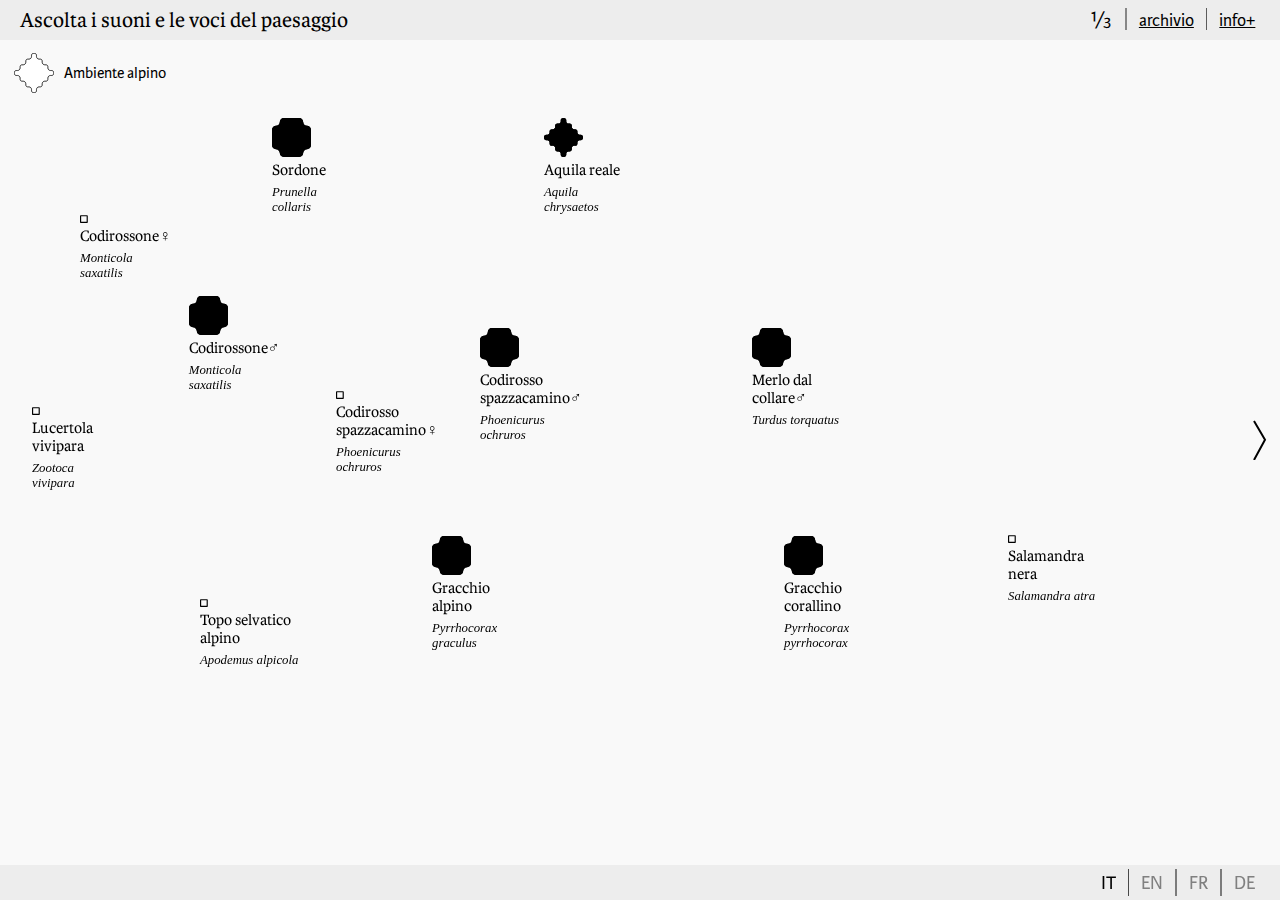
<file: app/src/main/assets/index.html>
<!DOCTYPE html>
<html>
  <head>
    <meta charset="UTF-8" />
    <meta http-equiv="X-UA-Compatible" content="IE=edge" />
    <meta name="viewport" content="width=device-width, initial-scale=1.0" />
    <link rel="stylesheet" href="style.css" />
    <link rel="stylesheet" href="audio.css" />

    <title>MCSN</title>
    <script
      src="js/jquery-3.6.1.js"
    ></script>
  </head>

  <body>
    <div class="header-container">
      <div lang="it" class="title">Ascolta i suoni e le voci del paesaggio</div>
      <div lang="en" class="title">
        Listen to the sounds and voices of the landscape
      </div>
      <div lang="fr" class="title">Écoutez les sons et les voix du paysage</div>
      <div lang="de" class="title">
        Hören Sie die Geräusche und Stimmen der Landschaft
      </div>
      <div class="menu">
        <div class="slide-indicator">
          <p class="indicator">1/3</p>
          <p class="indicator is-hidden">2/3</p>
          <p class="indicator is-hidden">3/3</p>
        </div>
        <div class="separator">
          <img src="assets\icons\separator.svg" />
        </div>
        <div class="archivio">
          <a lang="it" href="archivio.html">archivio</a>
          <a lang="en" href="archivio.html">archive</a>
          <a lang="fr" href="archivio.html">archive</a>
          <a lang="de" href="archivio.html">archiv</a>
        </div>
        <div class="separator">
          <img src="assets\icons\separator.svg" />
        </div>
        <div class="info">
          <button class="info-button-open" onclick="openInfo()">info+</button>
        </div>
      </div>
    </div>

    <div id="ambienteAlpino" class="below-header-container">
      <div lang="it">
        <img
          id="IT_ambiente_alpino"
          class="btnAudio main-audio"
          src="assets\icons\audio-narrazione-white.svg"
        />
        <p>Ambiente alpino</p>
      </div>
      <div lang="en">
        <img
          id="EN_The_alpine_environment"
          class="btnAudio main-audio"
          src="assets\icons\audio-narrazione-white.svg"
        />
        <p>Alpine environment</p>
      </div>
      <div lang="fr">
        <img
          id="FR_Environment_alpin"
          class="btnAudio main-audio"
          src="assets\icons\audio-narrazione-white.svg"
        />
        <p>Environnement alpin</p>
      </div>
      <div lang="de">
        <img
          id="DE_Die_alpine_Umwelt"
          class="btnAudio main-audio"
          src="assets\icons\audio-narrazione-white.svg"
        />
        <p>Alpine Umwelt</p>
      </div>
      <!-- <div>
      <img id="IT_passeggiata" class="passeggiata btnAudio main-audio" src="assets\icons\audio-narrazione-white.svg" />
      <p lang="it">Passeggiata in natura</p>
      <p lang="en">Walk in nature</p>
      <p lang="fr">Marche dans la nature</p>
      <p lang="de">Gehen Sie in der Natur spazieren</p>
    </div> -->
    </div>

    <div class="footer">
      <span class="audioControl" id="progressAudioTime">00:00</span>
      <!-- <input
        class="audioControl"
        id="progressAudioBar"
        type="range"
        value="0"
        min="0"
        max="100"
        step="1"
      /> -->
      <div class="languages">
        <p id="switch-it" class="active-language">IT</p>
        <div class="separator-footer">
          <img src="assets\icons\separator.svg" />
        </div>
        <p id="switch-en">EN</p>
        <div class="separator-footer">
          <img src="assets\icons\separator.svg" />
        </div>
        <p id="switch-fr">FR</p>
        <div class="separator-footer">
          <img src="assets\icons\separator.svg" />
        </div>
        <p id="switch-de">DE</p>
      </div>
    </div>

    <div class="slider">
      <div class="slider-list">
        <div class="slider-track">
          <div class="slide">
            <!-- THE ID HAVE TO BE THE SAME OF FILE AUDIO NAME -->
            <div id="hoverBg"></div>
            <div class="animal-box lucertola-vivipara">
              <div
                data-type="no-audio-left-bottom-align"
                content="lucertola_vivipera"
                class="icon no-audio"
              ></div>
              <div class="names-box">
              <span lang="it" class="animal-name">Lucertola<br />vivipara</span>
              <span lang="en" class="animal-name">Viviparous<br />lizard</span>
              <span lang="fr" class="animal-name">Lézard<br />vivipare</span>
              <span lang="de" class="animal-name">Waldeidechse</span>
              <span class="scientific-name">Zootoca<br />vivipara</span>
            </div>
            </div>
            <div class="animal-box sordone">
              <div
                id="sordone"
                data-type="verso-black"
                content="sordone"
                class="btnAudio icon"
              ></div>
              <div class="names-box">
              <span lang="it" class="animal-name">Sordone</span>
              <span lang="en" class="animal-name">Alpine<br />Accentor</span>
              <span lang="fr" class="animal-name">Accenteur <br />alpin</span>
              <span lang="de" class="animal-name">Alpenbraunelle</span>
              <span class="scientific-name">Prunella<br />collaris</span>
            </div>
            </div>
            <div class="animal-box codirossone">
              <div
                id="codirossone"
                data-type="verso-black"
                content="codirossone"
                class="btnAudio icon"
              ></div>
              <div class="names-box">
              <span lang="it" class="animal-name">Codirossone♂</span>
              <span lang="en" class="animal-name"
                >Rufous tailed<br />Rock Thrush♂</span
              >
              <span lang="fr" class="animal-name">Monticole<br />de roche♂</span>
              <span lang="de" class="animal-name">Steinrötel♂</span>
              <span class="scientific-name">Monticola<br />saxatilis</span>
            </div>
            </div>
            <div class="animal-box codirossone-femmina">
              <div
                id="codirossone-femmina"
                data-type="no-audio-left-bottom-align"
                content="codirossone_femmina"
                class="icon no-audio"
              ></div>
              <div class="names-box">
              <span lang="it" class="animal-name">Codirossone♀</span>
              <span lang="en" class="animal-name"
                >Rufous tailed<br />Rock Thrush♀</span
              >
              <span lang="fr" class="animal-name">Monticole<br />de roche♀</span>
              <span lang="de" class="animal-name">Steinrötel♀</span>
              <span class="scientific-name">Monticola<br />saxatilis</span>
            </div>
            </div>
            <div class="animal-box topo-selvatico-alpino">
              <div
                data-type="no-audio-left-bottom-align"
                content="topo_selvatico_alpino"
                class="icon no-audio"
              ></div>
              <div class="names-box">
              <span lang="it" class="animal-name"
                >Topo selvatico<br />alpino</span
              >
              <span lang="en" class="animal-name">Alpine<br />mouse</span>
              <span lang="fr" class="animal-name">Mulot<br />alpestre</span>
              <span lang="de" class="animal-name">Alpenwaldmaus</span>
              <span class="scientific-name">Apodemus alpicola</span>
            </div>
            </div>
            <div class="animal-box gracchio-alpino">
              <div
                id="gracchio_alpino"
                data-type="verso-black"
                content="gracchio_alpino"
                class="btnAudio icon"
              ></div>
              <div class="names-box">
              <span lang="it" class="animal-name">Gracchio<br />alpino</span>
              <span lang="en" class="animal-name"
                >Yellow-billed<br />Chough</span
              >
              <span lang="fr" class="animal-name"
                >Chocard à <br />bec jaune</span
              >
              <span lang="de" class="animal-name">Alpendohle</span>
              <span class="scientific-name">Pyrrhocorax<br />graculus</span>
            </div>
            </div>
            <div class="animal-box aquila-reale">
              <div
                lang="it"
                id="IT_aquila"
                data-type="audio-narrazione-black"
                content="aquila_reale"
                class="btnAudio icon"
              ></div>
              <div class="names-box"></div>
              <div
                lang="en"
                id="EN_Golden_eagle"
                data-type="audio-narrazione-black"
                content="aquila_reale"
                class="btnAudio icon"
              ></div>
              <div
                lang="fr"
                id="FR_Aigleroyal"
                data-type="audio-narrazione-black"
                content="aquila_reale"
                class="btnAudio icon"
              ></div>
              <div
                lang="de"
                id="DE_aquila"
                data-type="audio-narrazione-black"
                content="aquila_reale"
                class="btnAudio icon"
              ></div>
              <div class="names-box">
              <span lang="it" class="animal-name">Aquila reale</span>
              <span lang="en" class="animal-name">Golden Eagle</span>
              <span lang="fr" class="animal-name">Aigle royal</span>
              <span lang="de" class="animal-name">Steinadler</span>
              <span class="scientific-name">Aquila<br />chrysaetos</span>
            </div>
            </div>
            <div class="animal-box codirosso-spazzacamino">
              <div
                id="codirosso_spazzacamino"
                data-type="verso-black"
                content="codirosso_spazzacamino"
                class="btnAudio icon"
              ></div>
              <div class="names-box">
              <span lang="it" class="animal-name"
                >Codirosso<br />spazzacamino♂</span
              >
              <span lang="en" class="animal-name">Black<br />Redstart♂</span>
              <span lang="fr" class="animal-name">Rougequeue<br />noir♂</span>
              <span lang="de" class="animal-name">Hausrotschwanz♂</span>
              <span class="scientific-name">Phoenicurus<br />ochruros</span>
            </div>
            </div>
            <div class="animal-box codirosso-spazzacamino-femmina">
              <div
                id="codirosso_spazzacamino_femmina"
                data-type="no-audio-left-bottom-align"
                content="codirosso_spazzacamino_femmina"
                class="icon no-audio"
              ></div>
              <div class="names-box">
              <span lang="it" class="animal-name"
                >Codirosso<br />spazzacamino♀</span
              >
              <span lang="en" class="animal-name">Black<br />Redstart♀</span>
              <span lang="fr" class="animal-name">Rougequeue<br />noir♀</span>
              <span lang="de" class="animal-name">Hausrotschwanz♀</span>
              <span class="scientific-name">Phoenicurus<br />ochruros</span>
            </div>
            </div>
            <div class="animal-box merlo_dal_collare">
              <div
                id="merlo_dal_collare"
                data-type="verso-black"
                content="merlo_dal_collare"
                class="btnAudio icon"
              ></div>
              <div class="names-box">
              <span lang="it" class="animal-name">Merlo dal<br />collare♂</span>
              <span lang="en" class="animal-name">Ring<br />Ouzel♂</span>
              <span lang="fr" class="animal-name">Merle à<br />plastron♂</span>
              <span lang="de" class="animal-name">Ringdrossel♂</span>
              <span class="scientific-name">Turdus torquatus</span>
            </div>
            </div>
            <div class="animal-box gracchio-corallino">
              <div
                id="gracchio_corallino"
                data-type="verso-black"
                content="gracchio_corallino"
                class="btnAudio icon"
              ></div>
              <div class="names-box">
              <span lang="it" class="animal-name">Gracchio<br />corallino</span>
              <span lang="en" class="animal-name">Red-billed<br />Chough</span>
              <span lang="fr" class="animal-name">Crave à<br />bec rouge</span>
              <span lang="de" class="animal-name">Alpenkrähe</span>
              <span class="scientific-name">Pyrrhocorax<br />pyrrhocorax</span>
            </div>
            </div>
            <div class="animal-box salamandra-nera">
              <div
                data-type="no-audio-left-bottom-align"
                content="salamandra_nera"
                class="icon no-audio"
              ></div>
              <div class="names-box">
              <span lang="it" class="animal-name">Salamandra<br />nera</span>
              <span lang="en" class="animal-name">Alpine<br />salamander</span>
              <span lang="fr" class="animal-name">Salamandre<br />noire</span>
              <span lang="de" class="animal-name">Alpensalamander</span>
              <span class="scientific-name">Salamandra atra</span>
            </div>
            </div>
          </div>
          <div class="slide slideTwo">
            <div class="animal-box marmotta">
              <div
                lang="it"
                id="IT_marmotta"
                data-type="audio-narrazione-black"
                content="marmotta"
                class="btnAudio icon"
              ></div>
              <div
                lang="en"
                id="EN_Marmot"
                data-type="audio-narrazione-black"
                content="marmotta"
                class="btnAudio icon"
              ></div>
              <div
                lang="fr"
                id="FR_Marmotte"
                data-type="audio-narrazione-black"
                content="marmotta"
                class="btnAudio icon"
              ></div>
              <div
                lang="de"
                id="DE_Murmeltier"
                data-type="audio-narrazione-black"
                content="marmotta"
                class="btnAudio icon"
              ></div>
              <div class="names-box">
              <span lang="it" class="animal-name">Marmotta</span>
              <span lang="en" class="animal-name">Alpine<br />marmot</span>
              <span lang="fr" class="animal-name">Marmotte<br />des Alpes</span>
              <span lang="de" class="animal-name">Alpenmurmeltier</span>
              <span class="scientific-name">Marmota<br />marmota</span>
            </div>
            </div>
            <div class="animal-box marasso">
              <div
                data-type="no-audio-left-bottom-align"
                content="marasso"
                class="icon no-audio"
              ></div>
              <div class="names-box">
              <span lang="it" class="animal-name">Marasso</span>
              <span lang="en" class="animal-name"
                >Common European<br />adder</span
              >
              <span lang="fr" class="animal-name">Vipère<br />péliade</span>
              <span lang="de" class="animal-name">Kreuzotter</span>
              <span class="scientific-name">Vipera<br />berus</span>
            </div>
            </div>
            <div class="animal-box coturnice">
              <div
                id="coturnice"
                data-type="verso-black"
                content="coturnice"
                class="btnAudio icon"
              ></div>
              <div class="names-box">
              <span lang="it" class="animal-name">Coturnice</span>
              <span lang="en" class="animal-name">Rock<br />Partridge</span>
              <span lang="fr" class="animal-name">Perdrix<br />bartavelle</span>
              <span lang="de" class="animal-name">Steinhuhn</span>
              <span class="scientific-name">Alectoris graeca</span>
            </div>
            </div>
            <div class="animal-box culbianco">
              <div
                id="culbianco"
                data-type="verso-black"
                content="culbianco"
                class="btnAudio icon"
              ></div>
              <div class="names-box">
              <span lang="it" class="animal-name">Culbianco♂</span>
              <span lang="en" class="animal-name"
                >Northern<br />Wheatear ♂</span
              >
              <span lang="fr" class="animal-name"
                >Traquet<br />
                motteux ♂</span
              >
              <span lang="de" class="animal-name">Steinschmätzer♂</span>
              <span class="scientific-name">Oenanthe<br />oenanthe</span>
            </div>
            </div>
            <div class="animal-box culbianco-femmina">
              <div
                id="culbianco-femmina"
                data-type="no-audio-left-bottom-align"
                content="culbianco_femmina"
                class="icon no-audio"
              ></div>
              <div class="names-box">
              <span lang="it" class="animal-name">Culbianco♀</span>
              <span lang="en" class="animal-name"
                >Northern<br />Wheatear ♀</span
              >
              <span lang="fr" class="animal-name"
                >Traquet<br />
                motteux ♀</span
              >
              <span lang="de" class="animal-name">Steinschmätzer♀</span>
              <span class="scientific-name">Oenanthe<br />oenanthe</span>
            </div>
            </div>
            <div class="animal-box passera-scopaiola">
              <div
                id="passera_scopaiola"
                data-type="verso-black"
                content="passera_scopaiola"
                class="btnAudio icon"
              ></div>
              <div class="names-box">
              <span lang="it" class="animal-name">Passera<br />scopaiola</span>
              <span lang="en" class="animal-name">Dunnock</span>
              <span lang="fr" class="animal-name">Accenteur<br />mouchet</span>
              <span lang="de" class="animal-name">Heckenbraunelle</span>
              <span class="scientific-name">Prunella<br />modularis</span>
            </div>
            </div>
            <div class="animal-box camoscio">
              <div
                id="camoscio"
                data-type="verso-black"
                content="camoscio_M"
                class="btnAudio icon"
              ></div>
              <div class="names-box">
              <span lang="it" class="animal-name">Camoscio ♂</span>
              <span lang="en" class="animal-name"
                >Alpine<br />
                chamois ♂</span
              >
              <span lang="fr" class="animal-name">Chamois ♂</span>
              <span lang="de" class="animal-name">Gämse ♂</span>
              <span class="scientific-name">Rupicapra<br />rupicapra</span>
            </div>
            </div>
            <div class="animal-box stambecco-alpino">
              <div
                id="stambecco"
                data-type="verso-black"
                content="stambecco_alpino_F"
                class="btnAudio icon"
              ></div>
              <div class="names-box">
              <span lang="it" class="animal-name">Stambecco<br />alpino♀</span>
              <span lang="en" class="animal-name">Alpine<br />ibex♀</span>
              <span lang="fr" class="animal-name"
                >Bouquetin<br />des Alpes ♀</span
              >
              <span lang="de" class="animal-name">Alpensteinbock♀</span>
              <span class="scientific-name">Capra ibex</span>
            </div>
            </div>
            <div class="animal-box spioncello">
              <div
                id="spioncello"
                data-type="verso-black"
                content="spioncello"
                class="btnAudio icon"
              ></div>
              <div class="names-box">
              <span lang="it" class="animal-name">Spioncello</span>
              <span lang="en" class="animal-name">Water<br />Pipit</span>
              <span lang="fr" class="animal-name">Pipit<br />spioncelle</span>
              <span lang="de" class="animal-name">Bergpieper</span>
              <span class="scientific-name">Anthus<br />spinoletta</span>
            </div>
            </div>
            <div class="animal-box toporagno-alpino">
              <div
                data-type="no-audio-left-bottom-align"
                content="toporagno_alpino"
                class="icon no-audio"
              ></div>
              <div class="names-box">
              <span lang="it" class="animal-name">Toporagno<br />alpino</span>
              <span lang="en" class="animal-name">Alpine<br />shrew</span>
              <span lang="fr" class="animal-name">Musaraigne<br />alpine</span>
              <span lang="de" class="animal-name">Alpenspitzmaus</span>
              <span class="scientific-name">Sorex alpinus</span>
            </div>
            </div>
          </div>
          <div class="slide slideThree">
            <div class="animal-box arvicola-delle-nevi">
              <div
                data-type="no-audio-left-bottom-align"
                content="arvicola_delle_nevi"
                class="icon no-audio"
              ></div>
              <div class="names-box">
              <span lang="it" class="animal-name"
                >Arvicola<br />delle nevi</span
              >
              <span lang="en" class="animal-name">Snow<br />vole</span>
              <span lang="fr" class="animal-name"
                >Campagnol<br />des neiges</span
              >
              <span lang="de" class="animal-name">Schneemaus</span>
              <span class="scientific-name">Chionomys<br />nivalis</span>
            </div>
            </div>
            <div class="animal-box camoscio-page-three">
              <div
                id="camoscio"
                data-type="verso-black"
                content="camoscio_F"
                class="btnAudio icon"
              ></div>
              <div class="names-box">
              <span lang="it" class="animal-name">Camoscio ♀</span>
              <span lang="en" class="animal-name"
                >Alpine<br />
                chamois ♀</span
              >
              <span lang="fr" class="animal-name">Chamois ♀</span>
              <span lang="de" class="animal-name">Gämse ♀</span>
              <span class="scientific-name">Rupicapra<br />rupicapra</span>
            </div>
            </div>
            <div class="animal-box stambecco-alpino-page-three">
              <div
                lang="it"
                id="IT_stambecco_M"
                data-type="audio-narrazione-black"
                content="stambecco_alpino_M"
                class="btnAudio icon"
              ></div>
              <div
                lang="en"
                id="EN_Ibex"
                data-type="audio-narrazione-black"
                content="stambecco_alpino_M"
                class="btnAudio icon"
              ></div>
              <div
                lang="fr"
                id="FR_Bouquetin"
                data-type="audio-narrazione-black"
                content="stambecco_alpino_M"
                class="btnAudio icon"
              ></div>
              <div
                lang="de"
                id="DE_Steinbock"
                data-type="audio-narrazione-black"
                content="stambecco_alpino_M"
                class="btnAudio icon"
              ></div>
              <div class="names-box">
              <span lang="it" class="animal-name">Stambecco<br />alpino ♂</span>
              <span lang="en" class="animal-name">Alpine<br />ibex ♂</span>
              <span lang="fr" class="animal-name"
                >Bouquetin<br />des Alpes ♂</span
              >
              <span lang="de" class="animal-name">Alpensteinbock ♂</span>
              <span class="scientific-name">Capra ibex</span>
            </div>
            </div>
            <div class="animal-box fringuello-alpino">
              <div
                id="fringuello_alpino"
                data-type="verso-black"
                content="fringuello_alpino"
                class="btnAudio icon"
              ></div>
              <div class="names-box">
              <span lang="it" class="animal-name">Fringuello<br />alpino</span>
              <span lang="en" class="animal-name">Snowfinch</span>
              <span lang="fr" class="animal-name">Niverolle<br />alpine</span>
              <span lang="de" class="animal-name">Schneesperling</span>
              <span class="scientific-name">Montifringilla<br />nivalis</span>
            </div>
            </div>
            <div class="animal-box picchio-muraiolo">
              <div
                id="picchio_muraiolo"
                data-type="verso-black"
                content="picchio_muraiolo"
                class="btnAudio icon"
              ></div>
              <div class="names-box">
              <span lang="it" class="animal-name">Picchio<br />muraiolo</span>
              <span lang="en" class="animal-name">Wallcreeper</span>
              <span lang="fr" class="animal-name"
                >Tichodrome<br />échelette</span
              >
              <span lang="de" class="animal-name">Mauerläufer</span>
              <span class="scientific-name">Tichodroma<br />muraria</span>
            </div>
            </div>
          </div>
        </div>
      </div>
      <div class="slider-arrows">
        <button type="button" class="prev disabled"></button>
        <button type="button" class="next"></button>
      </div>
    </div>

    <button id="infoText" class="info-button-close closeInfo" style="display: none; z-index: 99;" onclick="closeInfo()">
      info-
    </button>

    <div id="myInfoBox" class="info-box">
      
      <div class="info-container">
        <div class="info-content">
          <div lang="it" class="info-title">Versi e Narrazioni</div>
          <div lang="en" class="info-title">Verses and Narrations</div>
          <div lang="fr" class="info-title">Versets et récits</div>
          <div lang="de" class="info-title">Verse und Erzählungen</div>
          <div class="versi-narrazione-box">
            <div class="icon-type">
              <img class="icon-versi" src="assets\icons\verso-grey.svg" />
              <p lang="it">Verso</p>
              <p lang="en">Verse</p>
              <p lang="fr">Verset</p>
              <p lang="de">Verse</p>
            </div>
            <div class="icon-type">
              <img
                class="icon-versi"
                src="assets\icons\audio-narrazione-grey.svg"
              />
              <p lang="it">Audio narrazione</p>
              <p lang="en">Audio narration</p>
              <p lang="fr">Narration audio</p>
              <p lang="de">Audio-Erzählung</p>
            </div>
            <div class="icon-type">
              <img class="icon-versi" src="assets\icons\no-audio.svg" />
              <p lang="it">No verso/audio</p>
              <p lang="en">No verse/audio</p>
              <p lang="fr">Pas de couplet/audio</p>
              <p lang="de">Kein Vers/Audio</p>
            </div>
          </div>
          <div class="archivi-sonori">
            <div lang="it" class="info-title">Archivi sonori</div>
            <div lang="en" class="info-title">Sound archives</div>
            <div lang="fr" class="info-title">Archives sonores</div>
            <div lang="de" class="info-title">Tonarchive</div>
            <table>
              <tr>
                <td>- Aporee</td>
                <td>- Aplsalts</td>
              </tr>
              <tr>
                <td>- Envato Elements</td>
                <td>- Vogelwarte</td>
              </tr>
              <tr>
                <td>- Fonik</td>
              </tr>
            </table>
          </div>

          <div class="crediti">
            <div lang="it" class="info-title">Crediti</div>
            <div lang="en" class="info-title">Credits</div>
            <div lang="fr" class="info-title">Crédits</div>
            <div lang="de" class="info-title">Kredite</div>
            <div class="info-subtitle">SUPSI - Istituto Design</div>
            <table>
              <tr>
                <td>Alberto Guerra</td>
                <td lang="it">Sviluppo interfaccia</td>
                <td lang="en">Interface development</td>
                <td lang="fr">Développement interfaces</td>
                <td lang="de">Schnittstellenentwicklung</td>
              </tr>
              <tr>
                <td>Antonella Autuori</td>
                <td lang="it">Design interfaccia</td>
                <td lang="en">Design interface</td>
                <td lang="fr">Design d'interface</td>
                <td lang="de">Design der schnittstelle</td>
              </tr>
              <tr>
                <td>Daniele Murgia</td>
                <td lang="it">Sound design</td>
                <td lang="en">Sound design</td>
                <td lang="fr">Réalisation sonore</td>
                <td lang="de">Tonproduktion</td>
              </tr>
              <tr>
                <td>Giulio Zaccarelli</td>
                <td lang="it">Design totem espositivo</td>
                <td lang="en">Ausstellung totem design</td>
                <td lang="fr">Exposition totem design</td>
                <td lang="de">Ausstellung totem design</td>
              </tr>
              <tr>
                <td>Jean-Pierre Calderolo</td>
                <td lang="it">Coordinamento progetto</td>
                <td lang="en">Project coordination</td>
                <td lang="fr">Coordination de projet</td>
                <td lang="de">Projektkoordinierung</td>
              </tr>
            <!-- </table>
            <div lang="it" class="info-subtitle">Collaboratori esterni</div>
            <div lang="en" class="info-subtitle">External collaborators</div>
            <div lang="fr" class="info-subtitle">Collaborateurs externes</div>
            <div lang="de" class="info-subtitle">Externe Mitarbeiter</div>
            <table> -->
              <tr>
                <td>Juan C. Alzate Peña</td>
                <td lang="it">Sviluppo interfaccia</td>
                <td lang="en">Interface development</td>
                <td lang="fr">Développement interfaces</td>
                <td lang="de">Schnittstellenentwicklung</td>
              </tr>
              <tr>
                <td>Marta Pucciarelli</td>
                <td lang="it">Sonificazione diorama</td>
                <td lang="en">Diorama sonification</td>
                <td lang="fr">Sonification de diorama</td>
                <td lang="de">Diorama-Sonifikation</td>
              </tr>
              <tr>
                <td>Matteo Subet</td>
                <td lang="it">Sviluppo applicazione</td>
                <td lang="en">App development</td>
                <td lang="fr">SDéveloppement d'applications</td>
                <td lang="de">Anwendungsentwicklung</td>
              </tr>
              <tr>
                <td>Vanessa De Luca</td>
                <td lang="it">Attività didattiche</td>
                <td lang="en">Educational activities</td>
                <td lang="fr">Activités éducatives</td>
                <td lang="de">Bildungsaktivitäten</td>
              </tr>
            </table>
            <!-- <table> -->
              <div lang="it" class="info-subtitle">UNITAS - Associazione Ciechi e Ipovedenti<br>della Svizzera</div>
              <div lang="en" class="info-subtitle">UNITAS - Association of the Blind and Visually Impaired<br>of Switzerland
              </div>
              <div lang="fr" class="info-subtitle">UNITAS - Association des aveugles et malvoyants<br>de Suisse</div>
              <div lang="de" class="info-subtitle">UNITAS - Blinden- und Sehbehindertenverband<br>der Schweiz</div>
            <!-- </table> -->
              <!-- <table>
                <tr>
                  <td>Giorgietti Pia</td>
                  <td lang="it">Ruolo</td>
                  <td lang="en">Ruolo</td>
                  <td lang="fr">Ruolo</td>
                  <td lang="de">Ruolo</td>
                </tr>
                <tr>
                  <td>Tiziana</td>
                  <td>Ruolo</td>
                </tr>
              </table> -->
              <div lang="it" class="info-subtitle">Museo cantonale di storia naturale</div>
              <div lang="en" class="info-subtitle">Cantonal museum of natural history</div>
              <div lang="fr" class="info-subtitle">Musée cantonal d'histoire naturelle</div>
              <div lang="de" class="info-subtitle">Kantonales Museum für Naturkunde</div>
              <!-- <div lang="it" class="info-p">Realizzazione della traccia<br>“Una passeggiata sonora”</div>
              <div lang="en" class="info-p">Creation of the track<br>"A sound walk"</div>
              <div lang="fr" class="info-p">Création du morceau<br>"Une promenade sonore"</div>
              <div lang="de" class="info-p">Erstellung des Tracks <br>"Ein klangvoller Spaziergang"</div>
              <table>
                <tr>
                  <td>Roberto Paci dalò</td>
                  <td lang="it">Docente</td>
                  <td lang="en">Professor</td>
                  <td lang="fr">Professeur</td>
                  <td lang="de">Professor</td>
                </tr>
                <tr>
                  <td>Alessandra Bosco</td>
                  <td lang="it">Docente</td>
                  <td lang="en">Professor</td>
                  <td lang="fr">Professeur</td>
                  <td lang="de">Professor</td>
                </tr>
                <tr>
                  <td>Alice di Francescantonio</td>
                  <td lang="it">Progettista</td>
                  <td lang="en">Designer</td>
                  <td lang="fr">Designer</td>
                  <td lang="de">Designer</td>
                </tr>
                <tr>
                  <td>Marta Mezzetti</td>
                  <td lang="it">Progettista</td>
                  <td lang="en">Designer</td>
                  <td lang="fr">Designer</td>
                  <td lang="de">Designer</td>
                </tr>
                <tr>
                  <td>Nicolò Sinatra</td>
                  <td lang="it">Progettista</td>
                  <td lang="en">Designer</td>
                  <td lang="fr">Designer</td>
                  <td lang="de">Designer</td>
                </tr>
              </table>
            </div> -->
          </div>
        </div>
      </div>

    <div id="myCloseBox" class="close-box" onclick="closeInfo()"></div>

    <script src="js/translate.js"></script>
    <script src="js/script.js"></script>
    <script src="js/audio.js"></script>
  </body>
</html>
</file>
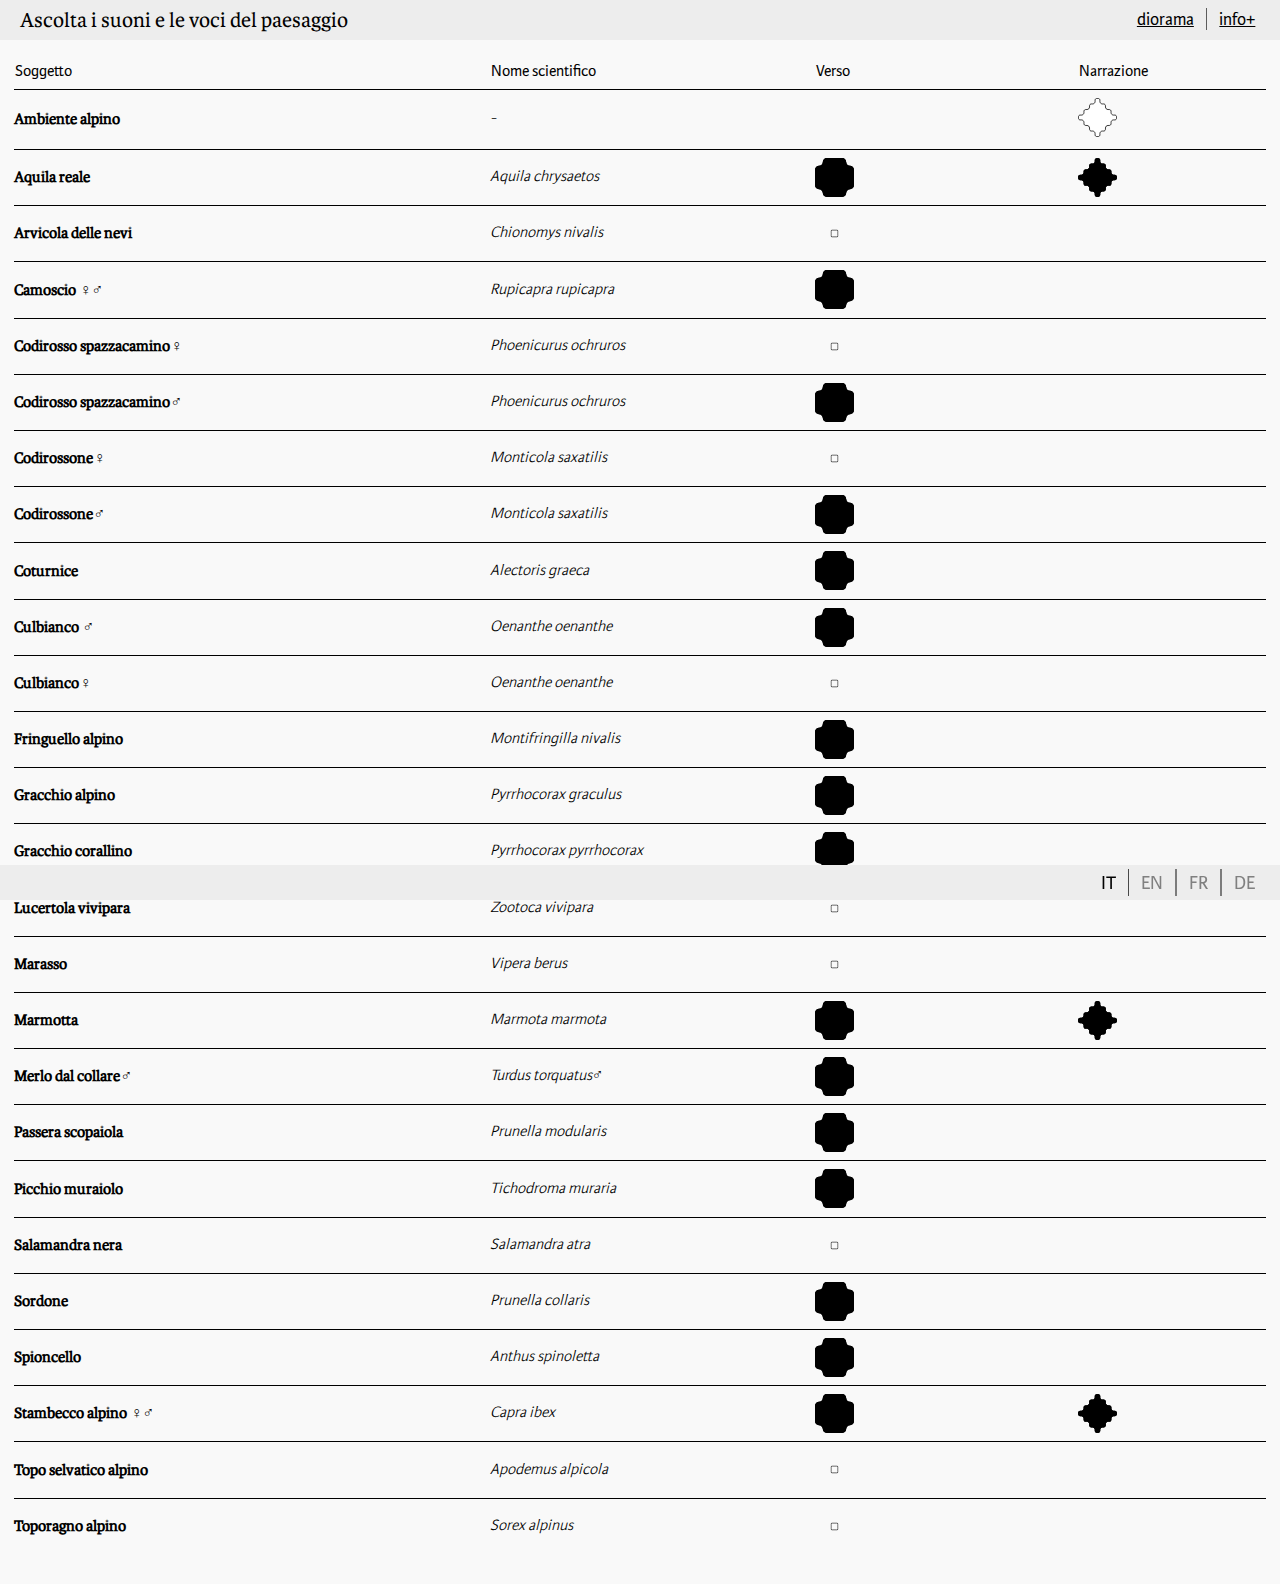
<file: app/src/main/assets/archivio.html>
<!DOCTYPE html>
<html>

<head>
  <meta charset="UTF-8">
  <meta http-equiv="X-UA-Compatible" content="IE=edge">
  <meta name="viewport" content="width=device-width, initial-scale=1.0">
  <link rel="stylesheet" href="style.css">
  <link rel="stylesheet" href="audio.css">
  <script src="js/jquery-3.6.1.js"></script>
  <title>Archivio</title>
  <script>
    $(document).ready(sortTable)

    function sortTable() {
      let tmpLang = localStorage.getItem("lang")
      let langIdx = tmpLang == "it" ? 0 : tmpLang == "en" ? 1 : tmpLang == "fr" ? 2 : 3

      var table, rows, switching, i, x, y, shouldSwitch;
      table = document.getElementById("archivio-table");
      switching = true;

      while (switching) {
        switching = false;
        rows = table.rows;

        for (i = 2; i < (rows.length - 1); i++) {
          shouldSwitch = false;
          x = rows[i].getElementsByTagName("TD")[langIdx];
          y = rows[i + 1].getElementsByTagName("TD")[langIdx];

          if (x.innerHTML.toLowerCase() > y.innerHTML.toLowerCase()) {
            shouldSwitch = true;
            break;
          }
        }

        if (shouldSwitch) {
          rows[i].parentNode.insertBefore(rows[i + 1], rows[i]);
          switching = true;
        }
      }
    }
  </script>
</head>

<body>
  <div class="header-container archivio-header">
    <div lang="it" class="title">Ascolta i suoni e le voci del paesaggio</div>
    <div lang="en" class="title">Listen to the sounds and voices of the landscape</div>
    <div lang="fr" class="title">Écoutez les sons et les voix du paysage</div>
    <div lang="de" class="title">Hören Sie die Geräusche und Stimmen der Landschaft</div>
    <div class="menu">
      <div class="archivio">
        <a href="index.html">diorama</a>
      </div>
      <div class="separator">
        <img src="assets\icons\separator.svg" />
      </div>
      <div class="info">
        <button class="info-button-open" onclick="openInfo()">info+</button>
      </div>
    </div>
  </div>

  <div id="myInfoBox" class="info-box">
    <button class="info-button-close closeInfo" onclick="closeInfo()">info-</button>
    <div class="info-container">
      <div class="info-content">
        <div lang="it" class="info-title">Versi e Narrazioni</div>
        <div lang="en" class="info-title">Verses and Narrations</div>
        <div lang="fr" class="info-title">Versets et récits</div>
        <div lang="de" class="info-title">Verse und Erzählungen</div>
        <div class="versi-narrazione-box">
          <div class="icon-type">
            <img class="icon-versi" src="assets\icons\verso-grey.svg" />
            <p lang="it">Verso</p>
            <p lang="en">Verse</p>
            <p lang="fr">Verset</p>
            <p lang="de">Verse</p>
          </div>
          <div class="icon-type">
            <img class="icon-versi" src="assets\icons\audio-narrazione-grey.svg" />
            <p lang="it">Audio narrazione</p>
            <p lang="en">Audio narration</p>
            <p lang="fr">Narration audio</p>
            <p lang="de">Audio-Erzählung</p>
          </div>
          <div class="icon-type">
            <img class="icon-versi" src="assets\icons\no-audio.svg" />
            <p lang="it">No verso/audio</p>
            <p lang="en">No verse/audio</p>
            <p lang="fr">Pas de couplet/audio</p>
            <p lang="de">Kein Vers/Audio</p>
          </div>
        </div>
        <div class="archivi-sonori">
          <div lang="it" class="info-title">Archivi sonori</div>
          <div lang="en" class="info-title">Sound archives</div>
          <div lang="fr" class="info-title">Archives sonores</div>
          <div lang="de" class="info-title">Tonarchive</div>
          <table>
            <tr>
              <td>- Aporee</td>
              <td>- Aplsalts</td>
            </tr>
            <tr>
              <td>- Envato Elements</td>
              <td>- Vogelwarte</td>
            </tr>
            <tr>
              <td>- Fonik</td>
            </tr>
          </table>
        </div>

        <div class="crediti">
          <div lang="it" class="info-title">Crediti</div>
          <div lang="en" class="info-title">Credits</div>
          <div lang="fr" class="info-title">Crédits</div>
          <div lang="de" class="info-title">Kredite</div>
          <div class="info-subtitle">SUPSI - Istituto Design</div>
          <table>
            <tr>
              <td>Alberto Guerra</td>
              <td lang="it">Sviluppo interfaccia</td>
              <td lang="en">Interface development</td>
              <td lang="fr">Développement interfaces</td>
              <td lang="de">Schnittstellenentwicklung</td>
            </tr>
            <tr>
              <td>Antonella Autuori</td>
              <td lang="it">Design interfaccia</td>
              <td lang="en">Design interface</td>
              <td lang="fr">Design d'interface</td>
              <td lang="de">Design der schnittstelle</td>
            </tr>
            <tr>
              <td>Daniele Murgia</td>
              <td lang="it">Sound design</td>
              <td lang="en">Sound design</td>
              <td lang="fr">Réalisation sonore</td>
              <td lang="de">Tonproduktion</td>
            </tr>
            <tr>
              <td>Giulio Zaccarelli</td>
              <td lang="it">Design totem espositivo</td>
              <td lang="en">Ausstellung totem design</td>
              <td lang="fr">Exposition totem design</td>
              <td lang="de">Ausstellung totem design</td>
            </tr>
            <tr>
              <td>Jean-Pierre Calderolo</td>
              <td lang="it">Coordinamento progetto</td>
              <td lang="en">Project coordination</td>
              <td lang="fr">Coordination de projet</td>
              <td lang="de">Projektkoordinierung</td>
            </tr>
          <!-- </table>
          <div lang="it" class="info-subtitle">Collaboratori esterni</div>
          <div lang="en" class="info-subtitle">External collaborators</div>
          <div lang="fr" class="info-subtitle">Collaborateurs externes</div>
          <div lang="de" class="info-subtitle">Externe Mitarbeiter</div>
          <table> -->
            <tr>
              <td>Juan C. Alzate Peña</td>
              <td lang="it">Sviluppo interfaccia</td>
              <td lang="en">Interface development</td>
              <td lang="fr">Développement interfaces</td>
              <td lang="de">Schnittstellenentwicklung</td>
            </tr>
            <tr>
              <td>Marta Pucciarelli</td>
              <td lang="it">Sonificazione diorama</td>
              <td lang="en">Diorama sonification</td>
              <td lang="fr">Sonification de diorama</td>
              <td lang="de">Diorama-Sonifikation</td>
            </tr>
            <tr>
              <td>Matteo Subet</td>
              <td lang="it">Sviluppo applicazione</td>
              <td lang="en">App development</td>
              <td lang="fr">Développement d'applications</td>
              <td lang="de">Anwendungsentwicklung</td>
            </tr>
            <tr>
              <td>Vanessa De Luca</td>
              <td lang="it">Attività didattiche</td>
              <td lang="en">Educational activities</td>
              <td lang="fr">Activités éducatives</td>
              <td lang="de">Bildungsaktivitäten</td>
            </tr>
          </table>
          <!--<table>-->
          <div lang="it" class="info-subtitle">UNITAS - Associazione Ciechi e Ipovedenti<br>della Svizzera</div>
          <div lang="en" class="info-subtitle">UNITAS - Association of the Blind and Visually Impaired<br>of Switzerland
          </div>
          <div lang="fr" class="info-subtitle">UNITAS - Association des aveugles et malvoyants<br>de Suisse</div>
          <div lang="de" class="info-subtitle">UNITAS - Blinden- und Sehbehindertenverband<br>der Schweiz</div>
        <!--</table>-->
          <!-- <table>
            <tr>
              <td>Giorgietti Pia</td>
              <td lang="it">Ruolo</td>
              <td lang="en">Ruolo</td>
              <td lang="fr">Ruolo</td>
              <td lang="de">Ruolo</td>
            </tr>
            <tr>
              <td>Tiziana</td>
              <td>Ruolo</td>
            </tr>
          </table> -->
          <div lang="it" class="info-subtitle">Museo cantonale di storia naturale</div>
          <div lang="en" class="info-subtitle">Cantonal museum of natural history</div>
          <div lang="fr" class="info-subtitle">Musée cantonal d'histoire naturelle</div>
          <div lang="de" class="info-subtitle">Kantonales Naturhistorisches Museum</div>
          <!-- <div lang="it" class="info-p">Realizzazione della traccia<br>“Una passeggiata sonora”</div>
          <div lang="en" class="info-p">Creation of the track<br>"A sound walk"</div>
          <div lang="fr" class="info-p">Création du morceau<br>"Une promenade sonore"</div>
          <div lang="de" class="info-p">Erstellung des Tracks <br>"Ein klangvoller Spaziergang"</div>
          <table>
            <tr>
              <td>Roberto Paci dalò</td>
              <td lang="it">Docente</td>
              <td lang="en">Professor</td>
              <td lang="fr">Professeur</td>
              <td lang="de">Professor</td>
            </tr>
            <tr>
              <td>Alessandra Bosco</td>
              <td lang="it">Docente</td>
              <td lang="en">Professor</td>
              <td lang="fr">Professeur</td>
              <td lang="de">Professor</td>
            </tr>
            <tr>
              <td>Alice di Francescantonio</td>
              <td lang="it">Progettista</td>
              <td lang="en">Designer</td>
              <td lang="fr">Designer</td>
              <td lang="de">Designer</td>
            </tr>
            <tr>
              <td>Marta Mezzetti</td>
              <td lang="it">Progettista</td>
              <td lang="en">Designer</td>
              <td lang="fr">Designer</td>
              <td lang="de">Designer</td>
            </tr>
            <tr>
              <td>Nicolò Sinatra</td>
              <td lang="it">Progettista</td>
              <td lang="en">Designer</td>
              <td lang="fr">Designer</td>
              <td lang="de">Designer</td>
            </tr>
          </table>
        </div> -->
      </div>
    </div>
  </div>

  <div id="myCloseBox" class="close-box" onclick="closeInfo()"></div>
  </div>
  <div class="table-top-mask">

  </div>
  <table class="archivio-table" id="archivio-table">
    <thead>
      <tr>
        <th lang="it" class="first-column">Soggetto</th>
        <th lang="en" class="first-column">Subject</th>
        <th lang="fr" class="first-column">Matière</th>
        <th lang="de" class="first-column">Thema</th>
        <th lang="it" class="second-column">Nome scientifico</th>
        <th lang="en" class="second-column">Scientific name</th>
        <th lang="fr" class="second-column">Nom scientifique</th>
        <th lang="de" class="second-column">Wissenschaftlicher Name</th>
        <th lang="it" class="third-column">Verso</th>
        <th lang="en" class="third-column">Verse</th>
        <th lang="fr" class="third-column">Verset</th>
        <th lang="de" class="third-column">Vers</th>
        <th lang="it">Narrazione</th>
        <th lang="en">Storytelling</th>
        <th lang="fr">Narration</th>
        <th lang="de">Geschichtenerzählen</th>
      </tr>
    </thead>
    <tbody>
      <tr>
        <td lang="it" class="soggeto-name">Ambiente alpino</td>
        <td lang="en" class="soggeto-name">Alpine environment</td>
        <td lang="fr" class="soggeto-name">Environnement alpin</td>
        <td lang="de" class="soggeto-name">Alpine Umwelt</td>
        <td class="nome-scientifico">-</td>
        <td></td>
        <td>
          <div lang="it">
            <img id="IT_ambiente_alpino" class="btnAudio main-audio" src="assets\icons\audio-narrazione-white.svg" />
          </div>
          <div lang="en">
            <img id="EN_The_alpine_environment" class="btnAudio main-audio"
              src="assets\icons\audio-narrazione-white.svg" />
          </div>
          <div lang="fr">
            <img id="FR_Environment_alpin" class="btnAudio main-audio" src="assets\icons\audio-narrazione-white.svg" />
          </div>
          <div lang="de">
            <img id="DE_Die_alpine_Umwelt" class="btnAudio main-audio" src="assets\icons\audio-narrazione-white.svg" />
          </div>
        </td>
      </tr>
      <tr>
        <td lang="it" class="soggeto-name">Aquila reale</td>
        <td lang="en" class="soggeto-name">Golden Eagle</td>
        <td lang="fr" class="soggeto-name">Aigle royal</td>
        <td lang="de" class="soggeto-name">Steinadler</td>
        <td class="nome-scientifico">Aquila chrysaetos</td>
        <td>
          <div id="aquila_reale" data-type="verso-black" content="aquila_reale" class="btnAudio icon icon-archivio">
          </div>
        </td>
        <td>
          <div lang="it" id="IT_aquila" data-type="audio-narrazione-black" content="aquila_reale"
            class="btnAudio icon icon-archivio"></div>
          <div lang="en" id="EN_Golden_eagle" data-type="audio-narrazione-black" content="aquila_reale"
            class="btnAudio icon icon-archivio"></div>
          <div lang="fr" id="FR_Aigleroyal" data-type="audio-narrazione-black" content="aquila_reale"
            class="btnAudio icon icon-archivio"></div>
          <div lang="de" id="DE_aquila" data-type="audio-narrazione-black" content="aquila_reale"
            class="btnAudio icon icon-archivio"></div>
        </td>
      </tr>
      <tr>
        <td lang="it" class="soggeto-name">Arvicola delle nevi</td>
        <td lang="en" class="soggeto-name">Snow vole</td>
        <td lang="fr" class="soggeto-name">Campagnol des neiges</td>
        <td lang="de" class="soggeto-name">Schneemaus</td>
        <td class="nome-scientifico">Chionomys nivalis</td>
        <td>
          <div data-type="no-audio" content="arvicola_delle_nevi" class="icon icon-archivio"></div>
        </td>
        <td></td>
      </tr>
      <tr>
        <td lang="it" class="soggeto-name">Camoscio ♀♂</td>
        <td lang="en" class="soggeto-name">Alpine chamois ♀♂</td>
        <td lang="fr" class="soggeto-name">Chamois ♀♂</td>
        <td lang="de" class="soggeto-name">Gämse ♀♂</td>
        <td class="nome-scientifico">Rupicapra rupicapra</td>
        <td>
          <div id="camoscio" data-type="verso-black" content="camoscio_M" class="btnAudio icon icon-archivio"></div>
        </td>
        <td></td>
      </tr>
      <tr>
        <td lang="it" class="soggeto-name">Codirossone♂</td>
        <td lang="en" class="soggeto-name">Rufous tailed Rock Thrush♂</td>
        <td lang="fr" class="soggeto-name">Monticole de roche♂</td>
        <td lang="de" class="soggeto-name">Steinrötel♂</td>
        <td class="nome-scientifico">Monticola saxatilis</td>
        <td>
          <div id="codirossone" data-type="verso-black" content="codirossone" class="btnAudio icon icon-archivio"></div>
        </td>
        <td></td>
      </tr>
      <tr>
        <td lang="it" class="soggeto-name">Codirossone♀</td>
        <td lang="en" class="soggeto-name">Rufous tailed Rock Thrush♀</td>
        <td lang="fr" class="soggeto-name">Monticole de roche♀</td>
        <td lang="de" class="soggeto-name">Steinrötel♀</td>
        <td class="nome-scientifico">Monticola saxatilis</td>
        <td>
          <div id="codirossone-femmina" data-type="no-audio" content="codirossone_femmina" class="icon icon-archivio"></div>
        </td>
        <td></td>
      </tr>
      <tr>
        <td lang="it" class="soggeto-name">Codirosso spazzacamino♂</td>
        <td lang="en" class="soggeto-name">Black Redstart♂</td>
        <td lang="fr" class="soggeto-name">Rougequeue noir♂</td>
        <td lang="de" class="soggeto-name">Hausrotschwanz♂</td>
        <td class="nome-scientifico">Phoenicurus ochruros</td>
        <td>
          <div id="codirosso_spazzacamino" data-type="verso-black" content="codirosso_spazzacamino"
            class="btnAudio icon icon-archivio"></div>
        </td>
        <td></td>
      </tr>
      <tr>
        <td lang="it" class="soggeto-name">Codirosso spazzacamino♀</td>
        <td lang="en" class="soggeto-name">Black Redstart♀</td>
        <td lang="fr" class="soggeto-name">Rougequeue noir♀</td>
        <td lang="de" class="soggeto-name">Hausrotschwanz♀</td>
        <td class="nome-scientifico">Phoenicurus ochruros</td>
        <td>
          <div id="codirosso_spazzacamino_femmina" data-type="no-audio" content="codirosso_spazzacamino_femmina"
            class="icon icon-archivio"></div>
        </td>
        <td></td>
      </tr>
      <tr>
        <td lang="it" class="soggeto-name">Coturnice</td>
        <td lang="en" class="soggeto-name">Rock Partridge</td>
        <td lang="fr" class="soggeto-name">Perdrix bartavelle</td>
        <td lang="de" class="soggeto-name">Steinhuhn</td>
        <td class="nome-scientifico">Alectoris graeca</td>
        <td>
          <div id="coturnice" data-type="verso-black" content="coturnice" class="btnAudio icon icon-archivio"></div>
        </td>
        <td></td>
      </tr>
      <tr>
        <td lang="it" class="soggeto-name">Culbianco ♂</td>
        <td lang="en" class="soggeto-name">Northern Wheatear ♂</td>
        <td lang="fr" class="soggeto-name">Traquet motteux ♂</td>
        <td lang="de" class="soggeto-name">Steinschmätzer ♂</td>
        <td class="nome-scientifico">Oenanthe oenanthe</td>
        <td>
          <div id="culbianco" data-type="verso-black" content="culbianco" class="btnAudio icon icon-archivio"></div>
        </td>
        <td></td>
      </tr>
      <tr>
        <td lang="it" class="soggeto-name">Culbianco♀</td>
        <td lang="en" class="soggeto-name">Northern Wheatear♀</td>
        <td lang="fr" class="soggeto-name">Traquet motteux♀</td>
        <td lang="de" class="soggeto-name">Steinschmätzer♀</td>
        <td class="nome-scientifico">Oenanthe oenanthe</td>
        <td>
          <div id="culbianco_femmina" data-type="no-audio" content="culbianco_femmina" class="icon icon-archivio"></div>
        </td>
        <td></td>
      </tr>
      <tr>
        <td lang="it" class="soggeto-name">Fringuello alpino</td>
        <td lang="en" class="soggeto-name">Snowfinch</td>
        <td lang="fr" class="soggeto-name">Niverolle alpine</td>
        <td lang="de" class="soggeto-name">Schneesperling</td>
        <td class="nome-scientifico">Montifringilla nivalis</td>
        <td>
          <div id="fringuello_alpino" data-type="verso-black" content="fringuello_alpino"
            class="btnAudio icon icon-archivio"></div>
        </td>
        <td></td>
      </tr>
      <tr>
        <td lang="it" class="soggeto-name">Gracchio alpino</td>
        <td lang="en" class="soggeto-name">Yellow-billed Chough</td>
        <td lang="fr" class="soggeto-name">Chocard à bec jaune</td>
        <td lang="de" class="soggeto-name">Alpendohle</td>
        <td class="nome-scientifico">Pyrrhocorax graculus</td>
        <td>
          <div id="gracchio_alpino" data-type="verso-black" content="gracchio_alpino"
            class="btnAudio icon icon-archivio"></div>
        </td>
        <td></td>
      </tr>
      <tr>
        <td lang="it" class="soggeto-name">Gracchio corallino</td>
        <td lang="en" class="soggeto-name">Red-billed Chough</td>
        <td lang="fr" class="soggeto-name">Crave à bec rouge</td>
        <td lang="de" class="soggeto-name">Alpenkrähe</td>
        <td class="nome-scientifico">Pyrrhocorax pyrrhocorax</td>
        <td>
          <div id="gracchio_corallino" data-type="verso-black" content="gracchio_corallino"
            class="btnAudio icon icon-archivio"></div>
        </td>
        <td></td>
      </tr>
      <tr>
        <td lang="it" class="soggeto-name">Lucertola vivipara</td>
        <td lang="en" class="soggeto-name">Viviparous lizard</td>
        <td lang="fr" class="soggeto-name">Lézard vivipare</td>
        <td lang="de" class="soggeto-name">Waldeidechse</td>
        <td class="nome-scientifico">Zootoca vivipara</td>
        <td>
          <div data-type="no-audio" content="lucertola_vivipera" class="icon icon-archivio"></div>
        </td>
        <td></td>
      </tr>
      <tr>
        <td lang="it" class="soggeto-name">Marasso</td>
        <td lang="en" class="soggeto-name">Common European adder</td>
        <td lang="fr" class="soggeto-name">Vipère péliade</td>
        <td lang="de" class="soggeto-name">Kreuzotter</td>
        <td class="nome-scientifico">Vipera berus</td>
        <td>
          <div data-type="no-audio" content="marasso" class="icon icon-archivio"></div>
        </td>
        <td></td>
      </tr>
      <tr>
        <td lang="it" class="soggeto-name">Marmotta</td>
        <td lang="en" class="soggeto-name">Alpine marmot</td>
        <td lang="fr" class="soggeto-name">Marmotte des Alpes</td>
        <td lang="de" class="soggeto-name">Alpenmurmeltier</td>
        <td class="nome-scientifico">Marmota marmota</td>
        <td>
          <div id="marmotta" data-type="verso-black" content="marmotta" class="btnAudio icon icon-archivio"></div>
        </td>
        <td>
          <div lang="it" id="IT_marmotta" data-type="audio-narrazione-black" content="marmotta"
            class="btnAudio icon icon-archivio"></div>
          <div lang="en" id="EN_Marmot" data-type="audio-narrazione-black" content="marmotta"
            class="btnAudio icon icon-archivio"></div>
          <div lang="fr" id="FR_Marmotte" data-type="audio-narrazione-black" content="marmotta"
            class="btnAudio icon icon-archivio"></div>
          <div lang="de" id="DE_Murmeltier" data-type="audio-narrazione-black" content="marmotta"
            class="btnAudio icon icon-archivio"></div>
        </td>
      </tr>
      <tr>
        <td lang="it" class="soggeto-name">Merlo dal collare♂</td>
        <td lang="en" class="soggeto-name">Ring Ouzel♂</td>
        <td lang="fr" class="soggeto-name">Merle à plastron♂</td>
        <td lang="de" class="soggeto-name">Ringdrossel♂</td>
        <td class="nome-scientifico">Turdus torquatus♂</td>
        <td>
          <div id="merlo_dal_collare" data-type="verso-black" content="merlo_dal_collare"
            class="btnAudio icon icon-archivio"></div>
        </td>
        <td></td>
      </tr>
      <tr>
        <td lang="it" class="soggeto-name">Passera scopaiola</td>
        <td lang="en" class="soggeto-name">Dunnock</td>
        <td lang="fr" class="soggeto-name">Accenteur mouchet</td>
        <td lang="de" class="soggeto-name">Heckenbraunelle</td>
        <td class="nome-scientifico">Prunella modularis</td>
        <td>
          <div id="passera_scopaiola" data-type="verso-black" content="passera_scopaiola"
            class="btnAudio icon icon-archivio"></div>
        </td>
        <td></td>
      </tr>
      <tr>
        <td lang="it" class="soggeto-name">Picchio muraiolo</td>
        <td lang="en" class="soggeto-name">Wallcreeper</td>
        <td lang="fr" class="soggeto-name">Tichodrome échelette</td>
        <td lang="de" class="soggeto-name">Mauerläufer</td>
        <td class="nome-scientifico">Tichodroma muraria</td>
        <td>
          <div id="picchio_muraiolo" data-type="verso-black" content="picchio_muraiolo"
            class="btnAudio icon icon-archivio"></div>
        </td>
        <td></td>
      </tr>
      <tr>
        <td lang="it" class="soggeto-name">Salamandra nera</td>
        <td lang="en" class="soggeto-name">Alpine salamander</td>
        <td lang="fr" class="soggeto-name">Salamandre noire</td>
        <td lang="de" class="soggeto-name">Alpensalamander</span>
        <td class="nome-scientifico">Salamandra atra</td>
        <td>
          <div data-type="no-audio" content="salamandra_nera" class="icon icon-archivio"></div>
        </td>
        <td></td>
      </tr>
      <tr>
        <td lang="it" class="soggeto-name">Sordone</td>
        <td lang="en" class="soggeto-name">Alpine Accentor</td>
        <td lang="fr" class="soggeto-name">Accenteur alpin</td>
        <td lang="de" class="soggeto-name">Alpenbraunelle</td>
        <td class="nome-scientifico">Prunella collaris</td>
        <td>
          <div id="sordone" data-type="verso-black" content="sordone" class="btnAudio icon icon-archivio"></div>
        </td>
        <td></td>
      </tr>
      <tr>
        <td lang="it" class="soggeto-name">Spioncello</td>
        <td lang="en" class="soggeto-name">Water Pipit</td>
        <td lang="fr" class="soggeto-name">Pipit spioncelle</td>
        <td lang="de" class="soggeto-name">Bergpieper</td>
        <td class="nome-scientifico">Anthus spinoletta</td>
        <td>
          <div id="spioncello" data-type="verso-black" content="spioncello" class="btnAudio icon icon-archivio"></div>
        </td>
        <td></td>
      </tr>
      <tr>
        <td lang="it" class="soggeto-name">Stambecco alpino ♀♂</td>
        <td lang="en" class="soggeto-name">Alpine ibex ♀♂</td>
        <td lang="fr" class="soggeto-name">Bouquetin des Alpes ♀♂</td>
        <td lang="de" class="soggeto-name">Alpensteinbock ♀♂</td>
        <td class="nome-scientifico">Capra ibex</td>
        <td>
          <div id="stambecco" data-type="verso-black" content="stambecco_alpino_F" class="btnAudio icon icon-archivio">
          </div>
        </td>
        <td>
          <div lang="it" id="IT_stambecco_M" data-type="audio-narrazione-black" content="stambecco_alpino_M"
            class="btnAudio icon icon-archivio"></div>
          <div lang="en" id="EN_Ibex" data-type="audio-narrazione-black" content="stambecco_alpino_M"
            class="btnAudio icon icon-archivio"></div>
          <div lang="fr" id="FR_Bouquetin" data-type="audio-narrazione-black" content="stambecco_alpino_M"
            class="btnAudio icon icon-archivio"></div>
          <div lang="de" id="DE_Steinbock" data-type="audio-narrazione-black" content="stambecco_alpino_M"
            class="btnAudio icon icon-archivio"></div>
        </td>
      </tr>
      <tr>
        <td lang="it" class="soggeto-name">Toporagno alpino</td>
        <td lang="en" class="soggeto-name">Alpine shrew</td>
        <td lang="fr" class="soggeto-name">Musaraigne alpine</td>
        <td lang="de" class="soggeto-name">Alpenspitzmaus</td>
        <td class="nome-scientifico">Sorex alpinus</td>
        <td>
          <div data-type="no-audio" content="toporagno_alpino" class="icon icon-archivio"></div>
        </td>
        <td></td>
      </tr>
      <tr>
        <td lang="it" class="soggeto-name">Topo selvatico alpino</td>
        <td lang="en" class="soggeto-name">Alpine mouse</td>
        <td lang="fr" class="soggeto-name">Mulot alpestre</td>
        <td lang="de" class="soggeto-name">Alpenwaldmaus</td>
        <td class="nome-scientifico">Apodemus alpicola</td>
        <td>
          <div data-type="no-audio" content="topo_selvatico_alpino" class="icon icon-archivio"></div>
        </td>
        <td></td>
      </tr>
    </tbody>
  </table>

  <div class="footer">
    <span class="audioControl" id="progressAudioTime">00:00</span>
    <!-- <input class="audioControl" id="progressAudioBar" type="range" value="0" min="0" max="100" step="1" /> -->
    <div class="languages">
      <p id="switch-it" class="active-language">IT</p>
      <div class="separator-footer">
        <img src="assets\icons\separator.svg" />
      </div>
      <p id="switch-en">EN</p>
      <div class="separator-footer">
        <img src="assets\icons\separator.svg" />
      </div>
      <p id="switch-fr">FR</p>
      <div class="separator-footer">
        <img src="assets\icons\separator.svg" />
      </div>
      <p id="switch-de">DE</p>
    </div>
  </div>

  <script src="js/translate.js"></script>
  <script src="js/archivio.js"></script>
  <script src="js/audio.js"></script>
</body>

</html>
</file>
<file: app/src/main/assets/style.css>
/* Fonts */

@font-face {
  font-family: Karmina;
  src: url(assets/fonts/KarminaReg.otf);
}

@font-face {
  font-family: KarminaSansL;
  src: url(assets/fonts/KarminaSans_Light.otf);
}

@font-face {
  font-family: KarminaSansR;
  src: url(assets/fonts/KarminaSans_Regular.otf);
}

body {
  margin: 0;
  overflow-x: hidden;
  background-color: rgba(249, 249, 249, 1);
}

/* Header */

.header-container {
  width: 100%;
  display: flex;
  flex-direction: row;
  justify-content: space-between;
  align-items: center;
  overflow: hidden;
  height: 2.5em;
  left: 0px;
  top: 0px;

  background: #ededed;
}

.header-container .title {
  margin-left: 0.9em;
  font-family: Karmina;
  font-size: 1.36em;
}

.separator img {
  margin: 2px 12px 0;
  width: 0.095em;
}

.separator-footer img {
  margin: 16px 12px 0;
  width: 0.095em;
}

.archivio-header {
  position: fixed;
}

.menu {
  display: flex;
  flex-direction: row;
  align-items: center;
  -webkit-tap-highlight-color: rgba(255, 255, 255, 0);
}

.indicator {
  font-family: "KarminaSansL";
  font-feature-settings: "frac" 1;
  font-size: 1.6em;
  margin-top: 30px;
}

.is-hidden {
  display: none;
}

/* Slider */

.slider {
  position: absolute;
  margin: 0 auto;
  height: calc(100vh - 3.8em);
  width: 100%;
  top: 2.5em;
  user-select: none;
  touch-action: pan-y;
}

.slider-list {
  width: 100%;
  height: 100%;
  overflow: hidden;
}

.slider-list.grab {
  cursor: grab;
}

.slider-list.grabbing {
  cursor: grabbing;
}

.slider-track {
  display: flex;
}

.slide {
  width: 100%;
  height: 100%;
  flex-shrink: 0;
  display: flex;
}

.slider-arrows {
  width: 100%;
  position: absolute;
  top: calc(50% - 2.5em);
  transform: translateY(-50%);
  text-align: center;
}

.next,
.prev {
  border: none;
  cursor: pointer;
  height: 40px;
  width: 2em;
  -webkit-tap-highlight-color: rgba(255, 255, 255, 0);
}

.prev {
  position: absolute;
  left: 0px;
  z-index: 1;
  background: url(assets/icons/left.svg);
  margin-left: 0.9em;
  background-repeat: no-repeat;
}

.next {
  position: absolute;
  right: 0px;
  z-index: 1;
  background: url(assets/icons/right.svg);
  background-repeat: no-repeat;
}

.next.disabled,
.prev.disabled {
  opacity: 0;
  pointer-events: none;
}

.main-audio {
  width: 2.45em;
  cursor: pointer;
  -webkit-tap-highlight-color: rgba(255, 255, 255, 0);
}

.icon-versi {
  width: 2.45em;
  -webkit-tap-highlight-color: rgba(255, 255, 255, 0);
}

.main-audio-playing {
  width: 2.45em;
  cursor: pointer;
  -webkit-tap-highlight-color: rgba(255, 255, 255, 0);
}

/* Animal Boxes */

.animal-box {
  display: flex;
  flex-direction: column;
  flex-wrap: wrap;
  align-items: flex-start;
}

.names-box {
  display: flex;
  flex-direction: column;
  position: absolute;
  top: 1.9em;
  z-index: 0;
  width: 100px;
}

.animal-name {
  font-family: "Karmina";
  font-size: 1em;
  margin: 0.77em 0 0.37em 0;
}

.scientific-name {
  font-family: "KarminaSans_Light";
  font-size: 0.8em;
  font-style: italic;
}

.icon {
  background-size: 2.45em;
  background-repeat: no-repeat;
  cursor: pointer;
  -webkit-tap-highlight-color: rgba(255, 255, 255, 0);
}

.icon.icon-archivio {
  background-position: top left;
  width: 2.45em;
  height: 2.45em;
}

.animal-box .icon {
  width: 4.9em;
  height: 6.9em;
  background-position: top left;
  position: absolute;
  z-index: 1;
}

.animal-box .image {
  /* LITTLE IMAGE OLD
  width: 6.6em; 
  height: 6.6em;
  position: absolute;
  z-index: 1;
  bottom: -2.4em;
  */
  width: 65vw;
  height: 75vh;
  position: fixed;
  top: 50%;
  left: 50%;
  transform: translate(-50%, 10%);
  z-index: 6;
}

/* X ANTONELLA DIMENSIONE IMMAGINI */
.image {
  width: 6.6em; /* 4.9em*/
  height: 6.6em; /* 4.9em*/
  background-size: cover;
  background-position: center;
  border-radius: 10px;
  -webkit-tap-highlight-color: rgba(255, 255, 255, 0);
  cursor: pointer;
}

/* .verso-black {
  background-image: url(assets/icons/verso-black.svg);
} */

/* Animal Boxes - SLIDE ONE*/

.lucertola-vivipara {
  position: absolute;
  top: 21em; /* 18em */
  left: 2em;
}

.sordone {
  position: absolute;
  top: 4.9em; /* 8em */
  left: 17em; /* 12em */
}

.codirossone {
  position: absolute;
  top: 16em; /* 15em */
  left: 11.8em; /* 20em */
}

.codirossone-femmina {
  position: absolute;
  top: 9em; /* 15em */
  left: 5em; /* 20em */
}

.topo-selvatico-alpino {
  position: absolute;
  top: 33em; /*32em*/
  left: 12.5em; /*24em*/
}

.gracchio-alpino {
  position: absolute;
  top: 31em; /*26em*/
  left: 27em; /*32em*/
}

.aquila-reale {
  position: absolute;
  top: 4.9em; /*9em*/
  left: 34em; /*40em*/
}

.codirosso-spazzacamino {
  position: absolute;
  top: 18em; /*18.4em*/
  left: 30em; /*40em*/
}

.codirosso-spazzacamino-femmina {
  position: absolute;
  top: 20em; /*18.4em*/
  left: 21em; /*40em*/
}

.merlo_dal_collare {
  position: absolute;
  top: 18em; /*22.1*/
  left: 47em; /*50*/
}

.gracchio-corallino {
  position: absolute;
  top: 31em; /*25.9*/
  left: 49em; /*58*/
}

.salamandra-nera {
  position: absolute;
  top: 29em;
  left: 63em;
}

/* Animal Boxes - SLIDE TWO*/

.slideTwo {
  position: relative;
}

.marmotta {
  position: absolute;
  top: 8em; /*10em*/
  left: 6em; /*4em*/
}

.marasso {
  position: absolute;
  top: 19em; /*25em*/
  left: 6em; /*14em*/
}

.coturnice {
  position: absolute;
  top: 20em; /*15em*/
  left: 20em; /*24em*/
}

.culbianco {
  position: absolute;
  top: 33em; /*30em*/
  left: 23em; /*30em*/
}

.culbianco-femmina {
  position: absolute;
  top: 30em; /*30em*/
  left: 15em; /*30em*/
}

.passera-scopaiola {
  position: absolute;
  top: 8em; /*8em*/
  left: 26em; /*34em*/
}

.camoscio {
  position: absolute;
  top: 25em; /*27*/
  left: 42em; /*44*/
}

.stambecco-alpino {
  position: absolute;
  top: 6em; /*6em*/
  left: 49em; /*52em*/
}

.spioncello {
  position: absolute;
  top: 25em; /*12em*/
  left: 57em; /*62*/
}

.toporagno-alpino {
  position: absolute;
  top: 33em; /*30em*/
  left: 62em; /*66em*/
}

/* Animal Boxes - SLIDE Three*/

.slideThree {
  position: relative;
}

.arvicola-delle-nevi {
  position: absolute;
  top: 33em; /*29em*/
  left: 5em;
}

.camoscio-page-three {
  position: absolute;
  top: 10em; /*15em*/
  left: 35em; /*22em*/
}

.stambecco-alpino-page-three {
  position: absolute;
  top: 30em;
  left: 41em; /*34em*/
}

.fringuello-alpino {
  position: absolute;
  top: 7em;
  left: 60em;
}

.picchio-muraiolo {
  position: absolute;
  top: 22em; /*15em*/
  left: 66em; /*64*/
}

/* Below Header container */

.below-header-container {
  position: relative;
  display: flex;
  margin: 0.5em 0 0 0.9em;
  z-index: 1;
}

.below-header-container p {
  font-family: "KarminaSansR";
  font-size: 1em;
  margin-left: 0.68em;
}

.below-header-container .passeggiata {
  margin-left: 3.1em;
}

.below-header-container div {
  display: flex;
  align-items: center;
}

/* Footer */

.footer {
  width: 100vw;
  background-color: #ededed;
  position: fixed;
  height: 1.8em;
  bottom: 0px;
  align-items: center;
  display: flex;
  z-index: 1;
  font-family: "KarminaSansR";
  font-size: 1.2em;
}

.languages {
  display: flex;
  position: absolute;
  right: 1.3em;
  color: #808080;
}

.active-language {
  color: #000000;
}

/* Info Tab */

.info-box {
  position: fixed;
  background-color: rgba(237, 237, 237, 1);
  top: 0;
  left: 100%;
  height: 100vh;
  width: 0;
  overflow-y: scroll;
  overflow-x: hidden;
  z-index: 2;
  transition: 0.5s;
  filter: drop-shadow(0px -10px 4px grey);
}

.info-button-open,
.info-button-close {
  background: transparent;
  border: 0;
  font-family: "KarminaSansR";
  text-decoration: underline;
  font-size: 1.1em;
  cursor: pointer;
  -webkit-tap-highlight-color: rgba(255, 255, 255, 0);
}

.close-box {
  position: fixed;
  background-color: transparent;
  top: 0;
  left: 0%;
  height: 100vh;
  width: 0;
  z-index: 2;
}

.archivio a {
  font-family: "KarminaSansR";
  text-decoration: underline;
  font-size: 1.1em;
  color: black;
}

.info-button-open {
  padding: 0;
  right: 0px;
  margin: 0em 1.4em 0 0;
}

.info-button-close {
  padding: 0;
  top: 0;
  right: 0;
  margin: 0.6em 1.55em 0 0;
  position: absolute;
}

.info-container {
  display: block;
  transition: 0.3s;
}

.info-content {
  display: flex;
  flex-direction: column;
  margin: 0.7em 0 0 1.3em;
  width: 18em;
}

.info-title {
  font-family: "Karmina";
  font-style: normal;
  font-weight: 700;
  font-size: 1em;
  line-height: 1.1em;
  width: 100%;
  margin-bottom: 0.7em;
  margin-top: 2em;
}

.info-subtitle {
  font-family: "KarminaSansR";
  font-style: normal;
  font-weight: 600;
  font-size: 0.8em;
  line-height: 133%;
  width: 100%;
  margin-bottom: 0.7em;
}

.versi-narrazione-box {
  display: flex;
  flex-direction: column;
  font-family: "KarminaSansR";
  font-style: normal;
  font-weight: 400;
  font-size: 0.9em;
  line-height: 1em;
  margin-top: 0.3em;
}

.icon-type {
  display: flex;
  align-items: center;
}

.icon-type p {
  margin-left: 1.3em;
}

.icon-type:nth-child(-n + 2) {
  margin-bottom: 1em;
}

.archivi-sonori {
  font-family: "KarminaSansR";
  font-style: normal;
  font-weight: 400;
  font-size: 0.9em;
  line-height: 137%;
}

.crediti table {
  font-family: "KarminaSansR";
  font-style: normal;
  font-weight: 400;
  font-size: 0.77em;
  line-height: 137%;
  margin-bottom: 2.8em;
}

.crediti table tr td:first-child {
  width: 12em;
}

.archivi-sonori table tr td:first-child {
  width: 12em;
}

.info-p {
  font-family: "Karmina";
  font-style: normal;
  font-weight: 400;
  font-size: 0.9em;
  line-height: 117.5%;
  margin-bottom: 0.9em;
}

/*  Archivio Table*/

.table-top-mask {
  height: 40px;
  position: fixed;
  top: 40px;
  background-color: #f9f9f9;
  width: 100vw;
}

.archivio-table {
  border-collapse: collapse;
  max-width: 100vw;
  width: calc(100% - 1.8em);
  margin: 3.9em auto 1.9em auto;
}

.archivio-table tr {
  border-bottom: 0.029em solid black;
  vertical-align: -webkit-baseline-middle;
  vertical-align: middle;
}

.archivio-table tr:last-child {
  border-bottom: none;
}

.archivio-table tr:first-child {
  font-family: "KarminaSansR";
  font-size: 1em;
  line-height: 106.9%;
}

.archivio-table tr:first-child th {
  padding-bottom: 0.6em;
  font-weight: unset;
  text-align: left;
  position: sticky;
  background-color: #f9f9f9;
  top: 3.9em;
  box-shadow: inset 0 0 0 #000000, inset 0 -1px 0 #000000;
}

.soggeto-name {
  font-family: "Karmina";
  font-style: normal;
  font-weight: 700;
  font-size: 1em;
  line-height: 106.9%;
}

.first-column {
  width: 38%;
}

.second-column {
  width: 26%;
}

.third-column {
  width: 21%;
}

.nome-scientifico {
  font-family: "KarminaSansL";
  font-style: italic;
  font-weight: 300;
  font-size: 1em;
  line-height: 106.9%;
}
.archivio-table tr:nth-child(n + 1) td {
  padding: 0.5em 0;
}

.fix-archivio {
  overflow-y: hidden;
  position: fixed;
}

tr:has(.image) {
  vertical-align: top;
}

.imageActiveBg {
    position: fixed;
    left: 0;
    top: 0;
    width: 100vw;
    height: 100vh;
    background-color: #f5f5f5a6;
    z-index: 5;
}


.page2 {
    transform: translate(103%, 10%) !important;
}


.page2Bg {
    transform: translateX(100%);
}

.page3 {
    transform: translate(257%, 10%) !important;
}


.page3Bg {
    transform: translateX(200%);
}

.alpinoOpacity {
    opacity: 40%;
}
</file>
<file: app/src/main/assets/audio.css>
.audioControl {
  opacity: 0;
  margin-left: 0.9em;
}

#progressAudioBar {
  width: 20%;
  -webkit-appearance: none;
}

input[type="range"] {
  display: block;
  -webkit-appearance: none;
  -moz-appearance: none;
  background: #999;
  border-radius: 4px;
  width: 100%;
  height: 1px;
  outline: 0;
}
input[type="range"]::-webkit-slider-thumb {
  -webkit-appearance: none;
  background-color: #000;
  width: 10px;
  height: 10px;
  border-radius: 50%;
  cursor: pointer;
  transition: 0.3s ease-in-out;
}

input[type="range"]::-webkit-slider-thumb:active {
  transform: scale(1);
}
</file>
